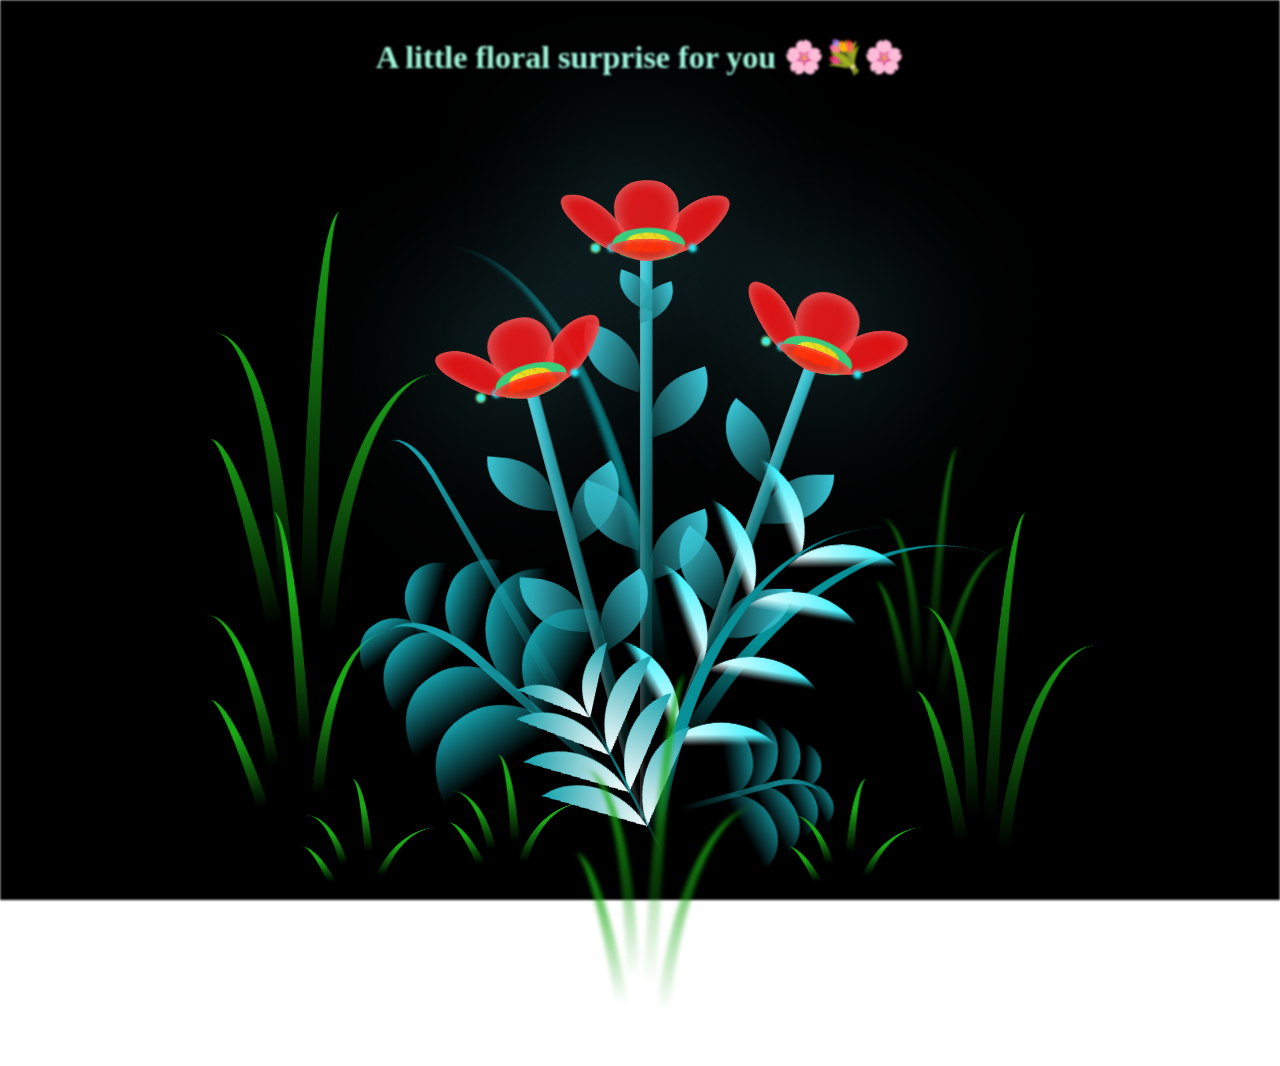
<file: index1.html>
<!doctype html>
<html lang="en">
  <head>
    <meta charset="UTF-8" />
    <meta http-equiv="X-UA-Compatible" content="IE=edge" />
    <meta name="viewport" content="width=device-width, initial-scale=1.0" />
    <link rel="stylesheet" href="style1.css" />
    <title>Blossoming Flowers at Magical Night</title>
  </head>
  <body class="not-loaded">
    <div class="night" style="text-align: center">
      <video class="night__video" autoplay muted loop playsinline>
        <source src="vid1.mp4" type="video/mp4" />
      </video>
      <h1 style="color: rgb(162, 247, 219); margin-top: 3%">
        A little floral surprise for you 🌸💐🌸
      </h1>
    </div>
    <div class="flowers">
      <div class="flower flower--1">
        <div class="flower__leafs flower__leafs--1">
          <div class="flower__leaf flower__leaf--1"></div>
          <div class="flower__leaf flower__leaf--2"></div>
          <div class="flower__leaf flower__leaf--3"></div>
          <div class="flower__leaf flower__leaf--4"></div>
          <div class="flower__white-circle"></div>

          <div class="flower__light flower__light--1"></div>
          <div class="flower__light flower__light--2"></div>
          <div class="flower__light flower__light--3"></div>
          <div class="flower__light flower__light--4"></div>
          <div class="flower__light flower__light--5"></div>
          <div class="flower__light flower__light--6"></div>
          <div class="flower__light flower__light--7"></div>
          <div class="flower__light flower__light--8"></div>
        </div>
        <div class="flower__line">
          <div class="flower__line__leaf flower__line__leaf--1"></div>
          <div class="flower__line__leaf flower__line__leaf--2"></div>
          <div class="flower__line__leaf flower__line__leaf--3"></div>
          <div class="flower__line__leaf flower__line__leaf--4"></div>
          <div class="flower__line__leaf flower__line__leaf--5"></div>
          <div class="flower__line__leaf flower__line__leaf--6"></div>
        </div>
      </div>

      <div class="flower flower--2">
        <div class="flower__leafs flower__leafs--2">
          <div class="flower__leaf flower__leaf--1"></div>
          <div class="flower__leaf flower__leaf--2"></div>
          <div class="flower__leaf flower__leaf--3"></div>
          <div class="flower__leaf flower__leaf--4"></div>
          <div class="flower__white-circle"></div>

          <div class="flower__light flower__light--1"></div>
          <div class="flower__light flower__light--2"></div>
          <div class="flower__light flower__light--3"></div>
          <div class="flower__light flower__light--4"></div>
          <div class="flower__light flower__light--5"></div>
          <div class="flower__light flower__light--6"></div>
          <div class="flower__light flower__light--7"></div>
          <div class="flower__light flower__light--8"></div>
        </div>
        <div class="flower__line">
          <div class="flower__line__leaf flower__line__leaf--1"></div>
          <div class="flower__line__leaf flower__line__leaf--2"></div>
          <div class="flower__line__leaf flower__line__leaf--3"></div>
          <div class="flower__line__leaf flower__line__leaf--4"></div>
        </div>
      </div>

      <div class="flower flower--3">
        <div class="flower__leafs flower__leafs--3">
          <div class="flower__leaf flower__leaf--1"></div>
          <div class="flower__leaf flower__leaf--2"></div>
          <div class="flower__leaf flower__leaf--3"></div>
          <div class="flower__leaf flower__leaf--4"></div>
          <div class="flower__white-circle"></div>

          <div class="flower__light flower__light--1"></div>
          <div class="flower__light flower__light--2"></div>
          <div class="flower__light flower__light--3"></div>
          <div class="flower__light flower__light--4"></div>
          <div class="flower__light flower__light--5"></div>
          <div class="flower__light flower__light--6"></div>
          <div class="flower__light flower__light--7"></div>
          <div class="flower__light flower__light--8"></div>
        </div>
        <div class="flower__line">
          <div class="flower__line__leaf flower__line__leaf--1"></div>
          <div class="flower__line__leaf flower__line__leaf--2"></div>
          <div class="flower__line__leaf flower__line__leaf--3"></div>
          <div class="flower__line__leaf flower__line__leaf--4"></div>
        </div>
      </div>

      <div class="grow-ans" style="--d: 1.2s">
        <div class="flower__g-long">
          <div class="flower__g-long__top"></div>
          <div class="flower__g-long__bottom"></div>
        </div>
      </div>

      <div class="growing-grass">
        <div class="flower__grass flower__grass--1">
          <div class="flower__grass--top"></div>
          <div class="flower__grass--bottom"></div>
          <div class="flower__grass__leaf flower__grass__leaf--1"></div>
          <div class="flower__grass__leaf flower__grass__leaf--2"></div>
          <div class="flower__grass__leaf flower__grass__leaf--3"></div>
          <div class="flower__grass__leaf flower__grass__leaf--4"></div>
          <div class="flower__grass__leaf flower__grass__leaf--5"></div>
          <div class="flower__grass__leaf flower__grass__leaf--6"></div>
          <div class="flower__grass__leaf flower__grass__leaf--7"></div>
          <div class="flower__grass__leaf flower__grass__leaf--8"></div>
          <div class="flower__grass__overlay"></div>
        </div>
      </div>

      <div class="growing-grass">
        <div class="flower__grass flower__grass--2">
          <div class="flower__grass--top"></div>
          <div class="flower__grass--bottom"></div>
          <div class="flower__grass__leaf flower__grass__leaf--1"></div>
          <div class="flower__grass__leaf flower__grass__leaf--2"></div>
          <div class="flower__grass__leaf flower__grass__leaf--3"></div>
          <div class="flower__grass__leaf flower__grass__leaf--4"></div>
          <div class="flower__grass__leaf flower__grass__leaf--5"></div>
          <div class="flower__grass__leaf flower__grass__leaf--6"></div>
          <div class="flower__grass__leaf flower__grass__leaf--7"></div>
          <div class="flower__grass__leaf flower__grass__leaf--8"></div>
          <div class="flower__grass__overlay"></div>
        </div>
      </div>

      <div class="grow-ans" style="--d: 2.4s">
        <div class="flower__g-right flower__g-right--1">
          <div class="leaf"></div>
        </div>
      </div>

      <div class="grow-ans" style="--d: 2.8s">
        <div class="flower__g-right flower__g-right--2">
          <div class="leaf"></div>
        </div>
      </div>

      <div class="grow-ans" style="--d: 2.8s">
        <div class="flower__g-front">
          <div
            class="flower__g-front__leaf-wrapper flower__g-front__leaf-wrapper--1"
          >
            <div class="flower__g-front__leaf"></div>
          </div>
          <div
            class="flower__g-front__leaf-wrapper flower__g-front__leaf-wrapper--2"
          >
            <div class="flower__g-front__leaf"></div>
          </div>
          <div
            class="flower__g-front__leaf-wrapper flower__g-front__leaf-wrapper--3"
          >
            <div class="flower__g-front__leaf"></div>
          </div>
          <div
            class="flower__g-front__leaf-wrapper flower__g-front__leaf-wrapper--4"
          >
            <div class="flower__g-front__leaf"></div>
          </div>
          <div
            class="flower__g-front__leaf-wrapper flower__g-front__leaf-wrapper--5"
          >
            <div class="flower__g-front__leaf"></div>
          </div>
          <div
            class="flower__g-front__leaf-wrapper flower__g-front__leaf-wrapper--6"
          >
            <div class="flower__g-front__leaf"></div>
          </div>
          <div
            class="flower__g-front__leaf-wrapper flower__g-front__leaf-wrapper--7"
          >
            <div class="flower__g-front__leaf"></div>
          </div>
          <div
            class="flower__g-front__leaf-wrapper flower__g-front__leaf-wrapper--8"
          >
            <div class="flower__g-front__leaf"></div>
          </div>
          <div class="flower__g-front__line"></div>
        </div>
      </div>

      <div class="grow-ans" style="--d: 3.2s">
        <div class="flower__g-fr">
          <div class="leaf"></div>
          <div class="flower__g-fr__leaf flower__g-fr__leaf--1"></div>
          <div class="flower__g-fr__leaf flower__g-fr__leaf--2"></div>
          <div class="flower__g-fr__leaf flower__g-fr__leaf--3"></div>
          <div class="flower__g-fr__leaf flower__g-fr__leaf--4"></div>
          <div class="flower__g-fr__leaf flower__g-fr__leaf--5"></div>
          <div class="flower__g-fr__leaf flower__g-fr__leaf--6"></div>
          <div class="flower__g-fr__leaf flower__g-fr__leaf--7"></div>
          <div class="flower__g-fr__leaf flower__g-fr__leaf--8"></div>
        </div>
      </div>

      <div class="long-g long-g--0">
        <div class="grow-ans" style="--d: 3s">
          <div class="leaf leaf--0"></div>
        </div>
        <div class="grow-ans" style="--d: 2.2s">
          <div class="leaf leaf--1"></div>
        </div>
        <div class="grow-ans" style="--d: 3.4s">
          <div class="leaf leaf--2"></div>
        </div>
        <div class="grow-ans" style="--d: 3.6s">
          <div class="leaf leaf--3"></div>
        </div>
      </div>

      <div class="long-g long-g--1">
        <div class="grow-ans" style="--d: 3.6s">
          <div class="leaf leaf--0"></div>
        </div>
        <div class="grow-ans" style="--d: 3.8s">
          <div class="leaf leaf--1"></div>
        </div>
        <div class="grow-ans" style="--d: 4s">
          <div class="leaf leaf--2"></div>
        </div>
        <div class="grow-ans" style="--d: 4.2s">
          <div class="leaf leaf--3"></div>
        </div>
      </div>

      <div class="long-g long-g--2">
        <div class="grow-ans" style="--d: 4s">
          <div class="leaf leaf--0"></div>
        </div>
        <div class="grow-ans" style="--d: 4.2s">
          <div class="leaf leaf--1"></div>
        </div>
        <div class="grow-ans" style="--d: 4.4s">
          <div class="leaf leaf--2"></div>
        </div>
        <div class="grow-ans" style="--d: 4.6s">
          <div class="leaf leaf--3"></div>
        </div>
      </div>

      <div class="long-g long-g--3">
        <div class="grow-ans" style="--d: 4s">
          <div class="leaf leaf--0"></div>
        </div>
        <div class="grow-ans" style="--d: 4.2s">
          <div class="leaf leaf--1"></div>
        </div>
        <div class="grow-ans" style="--d: 3s">
          <div class="leaf leaf--2"></div>
        </div>
        <div class="grow-ans" style="--d: 3.6s">
          <div class="leaf leaf--3"></div>
        </div>
      </div>

      <div class="long-g long-g--4">
        <div class="grow-ans" style="--d: 4s">
          <div class="leaf leaf--0"></div>
        </div>
        <div class="grow-ans" style="--d: 4.2s">
          <div class="leaf leaf--1"></div>
        </div>
        <div class="grow-ans" style="--d: 3s">
          <div class="leaf leaf--2"></div>
        </div>
        <div class="grow-ans" style="--d: 3.6s">
          <div class="leaf leaf--3"></div>
        </div>
      </div>

      <div class="long-g long-g--5">
        <div class="grow-ans" style="--d: 4s">
          <div class="leaf leaf--0"></div>
        </div>
        <div class="grow-ans" style="--d: 4.2s">
          <div class="leaf leaf--1"></div>
        </div>
        <div class="grow-ans" style="--d: 3s">
          <div class="leaf leaf--2"></div>
        </div>
        <div class="grow-ans" style="--d: 3.6s">
          <div class="leaf leaf--3"></div>
        </div>
      </div>

      <div class="long-g long-g--6">
        <div class="grow-ans" style="--d: 4.2s">
          <div class="leaf leaf--0"></div>
        </div>
        <div class="grow-ans" style="--d: 4.4s">
          <div class="leaf leaf--1"></div>
        </div>
        <div class="grow-ans" style="--d: 4.6s">
          <div class="leaf leaf--2"></div>
        </div>
        <div class="grow-ans" style="--d: 4.8s">
          <div class="leaf leaf--3"></div>
        </div>
      </div>

      <div class="long-g long-g--7">
        <div class="grow-ans" style="--d: 3s">
          <div class="leaf leaf--0"></div>
        </div>
        <div class="grow-ans" style="--d: 3.2s">
          <div class="leaf leaf--1"></div>
        </div>
        <div class="grow-ans" style="--d: 3.5s">
          <div class="leaf leaf--2"></div>
        </div>
        <div class="grow-ans" style="--d: 3.6s">
          <div class="leaf leaf--3"></div>
        </div>
      </div>
    </div>
  </body>
</html>
<script src="main1.js"></script>
</file>
<file: style1.css>
*,
*::after,
*::before {
  padding: 0;
  margin: 0;
  box-sizing: border-box;
}

:root {
  --dark-color: #ffffff;
}

body {
  display: flex;
  align-items: flex-end;
  justify-content: center;
  min-height: 100vh;
  background-color: var(--dark-color);
  overflow: hidden;
  perspective: 1000px;
}

.night {
  position: fixed;
  left: 50%;
  top: 0;
  transform: translateX(-50%);
  width: 100%;
  height: 100%;
  filter: blur(0.1vmin);
  background-color: #000000;
  overflow: hidden;
  z-index: 0;
}

.night::before {
  content: "";
  position: absolute;
  inset: 0;
  background: linear-gradient(rgba(0, 0, 0, 0.7), rgba(0, 0, 0, 0.7));
  z-index: 1;
}

.night__video {
  position: absolute;
  inset: 0;
  width: 100%;
  height: 100%;
  object-fit: cover;
  z-index: 0;
}

.night h1 {
  position: relative;
  z-index: 2;
}

.flowers {
  position: relative;
  transform: scale(0.9);
}

.flower {
  position: absolute;
  bottom: 10vmin;
  transform-origin: bottom center;
  z-index: 10;
  --fl-speed: 0.8s;
}
.flower--1 {
  animation: moving-flower-1 4s linear infinite;
}
.flower--1 .flower__line {
  height: 70vmin;
  animation-delay: 0.3s;
}
.flower--1 .flower__line__leaf--1 {
  animation: blooming-leaf-right var(--fl-speed) 1.6s backwards;
}
.flower--1 .flower__line__leaf--2 {
  animation: blooming-leaf-right var(--fl-speed) 1.4s backwards;
}
.flower--1 .flower__line__leaf--3 {
  animation: blooming-leaf-left var(--fl-speed) 1.2s backwards;
}
.flower--1 .flower__line__leaf--4 {
  animation: blooming-leaf-left var(--fl-speed) 1s backwards;
}
.flower--1 .flower__line__leaf--5 {
  animation: blooming-leaf-right var(--fl-speed) 1.8s backwards;
}
.flower--1 .flower__line__leaf--6 {
  animation: blooming-leaf-left var(--fl-speed) 2s backwards;
}
.flower--2 {
  left: 50%;
  transform: rotate(20deg);
  animation: moving-flower-2 4s linear infinite;
}
.flower--2 .flower__line {
  height: 60vmin;
  animation-delay: 0.6s;
}
.flower--2 .flower__line__leaf--1 {
  animation: blooming-leaf-right var(--fl-speed) 1.9s backwards;
}
.flower--2 .flower__line__leaf--2 {
  animation: blooming-leaf-right var(--fl-speed) 1.7s backwards;
}
.flower--2 .flower__line__leaf--3 {
  animation: blooming-leaf-left var(--fl-speed) 1.5s backwards;
}
.flower--2 .flower__line__leaf--4 {
  animation: blooming-leaf-left var(--fl-speed) 1.3s backwards;
}
.flower--3 {
  left: 50%;
  transform: rotate(-15deg);
  animation: moving-flower-3 4s linear infinite;
}
.flower--3 .flower__line {
  animation-delay: 0.9s;
}
.flower--3 .flower__line__leaf--1 {
  animation: blooming-leaf-right var(--fl-speed) 2.5s backwards;
}
.flower--3 .flower__line__leaf--2 {
  animation: blooming-leaf-right var(--fl-speed) 2.3s backwards;
}
.flower--3 .flower__line__leaf--3 {
  animation: blooming-leaf-left var(--fl-speed) 2.1s backwards;
}
.flower--3 .flower__line__leaf--4 {
  animation: blooming-leaf-left var(--fl-speed) 1.9s backwards;
}
.flower__leafs {
  position: relative;
  animation: blooming-flower 2s backwards;
}
.flower__leafs--1 {
  animation-delay: 1.1s;
}
.flower__leafs--2 {
  animation-delay: 1.4s;
}
.flower__leafs--3 {
  animation-delay: 1.7s;
}
.flower__leafs::after {
  content: "";
  position: absolute;
  left: 0;
  top: 0;
  transform: translate(-50%, -100%);
  width: 8vmin;
  height: 8vmin;
  background-color: #6bf0ff;
  filter: blur(10vmin);
}
.flower__leaf {
  position: absolute;
  bottom: 0;
  left: 50%;
  width: 8vmin;
  height: 11vmin;
  border-radius: 51% 49% 47% 53%/44% 45% 55% 69%;
  background-color: #a7ffee;
  background-image: linear-gradient(to top, #ff0000, #ff0000);
  transform-origin: bottom center;
  opacity: 0.9;
  box-shadow: inset 0 0 2vmin rgba(255, 255, 255, 0.5);
}
.flower__leaf--1 {
  transform: translate(-10%, 1%) rotateY(40deg) rotateX(-50deg);
}
.flower__leaf--2 {
  transform: translate(-50%, -4%) rotateX(40deg);
}
.flower__leaf--3 {
  transform: translate(-90%, 0%) rotateY(45deg) rotateX(50deg);
}
.flower__leaf--4 {
  width: 8vmin;
  height: 8vmin;
  transform-origin: bottom left;
  border-radius: 4vmin 10vmin 4vmin 4vmin;
  transform: translate(0%, 18%) rotateX(70deg) rotate(-43deg);
  background-image: linear-gradient(to top, #ff0404, #ff0000);
  z-index: 1;
  opacity: 0.8;
}
.flower__white-circle {
  position: absolute;
  left: -3.5vmin;
  top: -3vmin;
  width: 9vmin;
  height: 4vmin;
  border-radius: 50%;
  background-color: #34c96e;
}
.flower__white-circle::after {
  content: "";
  position: absolute;
  left: 50%;
  top: 45%;
  transform: translate(-50%, -50%);
  width: 60%;
  height: 60%;
  border-radius: inherit;
  background-image:
    repeating-linear-gradient(
      135deg,
      rgba(0, 0, 0, 0.03) 0px,
      rgba(0, 0, 0, 0.03) 1px,
      transparent 1px,
      transparent 12px
    ),
    repeating-linear-gradient(
      45deg,
      rgba(0, 0, 0, 0.03) 0px,
      rgba(0, 0, 0, 0.03) 1px,
      transparent 1px,
      transparent 12px
    ),
    repeating-linear-gradient(
      67.5deg,
      rgba(0, 0, 0, 0.03) 0px,
      rgba(0, 0, 0, 0.03) 1px,
      transparent 1px,
      transparent 12px
    ),
    repeating-linear-gradient(
      135deg,
      rgba(0, 0, 0, 0.03) 0px,
      rgba(0, 0, 0, 0.03) 1px,
      transparent 1px,
      transparent 12px
    ),
    repeating-linear-gradient(
      45deg,
      rgba(0, 0, 0, 0.03) 0px,
      rgba(0, 0, 0, 0.03) 1px,
      transparent 1px,
      transparent 12px
    ),
    repeating-linear-gradient(
      112.5deg,
      rgba(0, 0, 0, 0.03) 0px,
      rgba(0, 0, 0, 0.03) 1px,
      transparent 1px,
      transparent 12px
    ),
    repeating-linear-gradient(
      112.5deg,
      rgba(0, 0, 0, 0.03) 0px,
      rgba(0, 0, 0, 0.03) 1px,
      transparent 1px,
      transparent 12px
    ),
    repeating-linear-gradient(
      45deg,
      rgba(0, 0, 0, 0.03) 0px,
      rgba(0, 0, 0, 0.03) 1px,
      transparent 1px,
      transparent 12px
    ),
    repeating-linear-gradient(
      22.5deg,
      rgba(0, 0, 0, 0.03) 0px,
      rgba(0, 0, 0, 0.03) 1px,
      transparent 1px,
      transparent 12px
    ),
    repeating-linear-gradient(
      45deg,
      rgba(0, 0, 0, 0.03) 0px,
      rgba(0, 0, 0, 0.03) 1px,
      transparent 1px,
      transparent 12px
    ),
    repeating-linear-gradient(
      22.5deg,
      rgba(0, 0, 0, 0.03) 0px,
      rgba(0, 0, 0, 0.03) 1px,
      transparent 1px,
      transparent 12px
    ),
    repeating-linear-gradient(
      135deg,
      rgba(0, 0, 0, 0.03) 0px,
      rgba(0, 0, 0, 0.03) 1px,
      transparent 1px,
      transparent 12px
    ),
    repeating-linear-gradient(
      157.5deg,
      rgba(0, 0, 0, 0.03) 0px,
      rgba(0, 0, 0, 0.03) 1px,
      transparent 1px,
      transparent 12px
    ),
    repeating-linear-gradient(
      67.5deg,
      rgba(0, 0, 0, 0.03) 0px,
      rgba(0, 0, 0, 0.03) 1px,
      transparent 1px,
      transparent 12px
    ),
    repeating-linear-gradient(
      67.5deg,
      rgba(0, 0, 0, 0.03) 0px,
      rgba(0, 0, 0, 0.03) 1px,
      transparent 1px,
      transparent 12px
    ),
    linear-gradient(90deg, rgb(255, 235, 18), rgb(255, 206, 0));
}
.flower__line {
  height: 55vmin;
  width: 1.5vmin;
  background-image:
    linear-gradient(
      to left,
      rgba(0, 0, 0, 0.2),
      transparent,
      rgba(255, 255, 255, 0.2)
    ),
    linear-gradient(to top, transparent 10%, #14757a, #39c6d6);
  box-shadow: inset 0 0 2px rgba(0, 0, 0, 0.5);
  animation: grow-flower-tree 4s backwards;
}
.flower__line__leaf {
  --w: 7vmin;
  --h: calc(var(--w) + 2vmin);
  position: absolute;
  top: 20%;
  left: 90%;
  width: var(--w);
  height: var(--h);
  border-top-right-radius: var(--h);
  border-bottom-left-radius: var(--h);
  background-image: linear-gradient(to top, rgba(20, 117, 122, 0.4), #39c6d6);
}
.flower__line__leaf--1 {
  transform: rotate(70deg) rotateY(30deg);
}
.flower__line__leaf--2 {
  top: 45%;
  transform: rotate(70deg) rotateY(30deg);
}
.flower__line__leaf--3,
.flower__line__leaf--4,
.flower__line__leaf--6 {
  border-top-right-radius: 0;
  border-bottom-left-radius: 0;
  border-top-left-radius: var(--h);
  border-bottom-right-radius: var(--h);
  left: -460%;
  top: 12%;
  transform: rotate(-70deg) rotateY(30deg);
}
.flower__line__leaf--4 {
  top: 40%;
}
.flower__line__leaf--5 {
  top: 0;
  transform-origin: left;
  transform: rotate(70deg) rotateY(30deg) scale(0.6);
}
.flower__line__leaf--6 {
  top: -2%;
  left: -450%;
  transform-origin: right;
  transform: rotate(-70deg) rotateY(30deg) scale(0.6);
}
.flower__light {
  position: absolute;
  bottom: 0vmin;
  width: 1vmin;
  height: 1vmin;
  background-color: rgb(255, 251, 0);
  border-radius: 50%;
  filter: blur(0.2vmin);
  animation: light-ans 4s linear infinite backwards;
}
.flower__light:nth-child(odd) {
  background-color: #23f0ff;
}
.flower__light--1 {
  left: -2vmin;
  animation-delay: 1s;
}
.flower__light--2 {
  left: 3vmin;
  animation-delay: 0.5s;
}
.flower__light--3 {
  left: -6vmin;
  animation-delay: 0.3s;
}
.flower__light--4 {
  left: 6vmin;
  animation-delay: 0.9s;
}
.flower__light--5 {
  left: -1vmin;
  animation-delay: 1.5s;
}
.flower__light--6 {
  left: -4vmin;
  animation-delay: 3s;
}
.flower__light--7 {
  left: 3vmin;
  animation-delay: 2s;
}
.flower__light--8 {
  left: -6vmin;
  animation-delay: 3.5s;
}
.flower__grass {
  --c: #159faa;
  --line-w: 1.5vmin;
  position: absolute;
  bottom: 12vmin;
  left: -7vmin;
  display: flex;
  flex-direction: column;
  align-items: flex-end;
  z-index: 20;
  transform-origin: bottom center;
  transform: rotate(-48deg) rotateY(40deg);
}
.flower__grass--1 {
  animation: moving-grass 2s linear infinite;
}
.flower__grass--2 {
  left: 2vmin;
  bottom: 10vmin;
  transform: scale(0.5) rotate(75deg) rotateX(10deg) rotateY(-200deg);
  opacity: 0.8;
  z-index: 0;
  animation: moving-grass--2 1.5s linear infinite;
}
.flower__grass--top {
  width: 7vmin;
  height: 10vmin;
  border-top-right-radius: 100%;
  border-right: var(--line-w) solid var(--c);
  transform-origin: bottom center;
  transform: rotate(-2deg);
}
.flower__grass--bottom {
  margin-top: -2px;
  width: var(--line-w);
  height: 25vmin;
  background-image: linear-gradient(to top, transparent, var(--c));
}
.flower__grass__leaf {
  --size: 10vmin;
  position: absolute;
  width: calc(var(--size) * 2.1);
  height: var(--size);
  border-top-left-radius: var(--size);
  border-top-right-radius: var(--size);
  background-image: linear-gradient(
    to top,
    transparent,
    transparent 30%,
    var(--c)
  );
  z-index: 100;
}
.flower__grass__leaf--1 {
  top: -6%;
  left: 30%;
  --size: 6vmin;
  transform: rotate(-20deg);
  animation: growing-grass-ans--1 2s 2.6s backwards;
}
@keyframes growing-grass-ans--1 {
  0% {
    transform-origin: bottom left;
    transform: rotate(-20deg) scale(0);
  }
}
.flower__grass__leaf--2 {
  top: -5%;
  left: -110%;
  --size: 6vmin;
  transform: rotate(10deg);
  animation: growing-grass-ans--2 2s 2.4s linear backwards;
}
@keyframes growing-grass-ans--2 {
  0% {
    transform-origin: bottom right;
    transform: rotate(10deg) scale(0);
  }
}
.flower__grass__leaf--3 {
  top: 5%;
  left: 60%;
  --size: 8vmin;
  transform: rotate(-18deg) rotateX(-20deg);
  animation: growing-grass-ans--3 2s 2.2s linear backwards;
}
@keyframes growing-grass-ans--3 {
  0% {
    transform-origin: bottom left;
    transform: rotate(-18deg) rotateX(-20deg) scale(0);
  }
}
.flower__grass__leaf--4 {
  top: 6%;
  left: -135%;
  --size: 8vmin;
  transform: rotate(2deg);
  animation: growing-grass-ans--4 2s 2s linear backwards;
}
@keyframes growing-grass-ans--4 {
  0% {
    transform-origin: bottom right;
    transform: rotate(2deg) scale(0);
  }
}
.flower__grass__leaf--5 {
  top: 20%;
  left: 60%;
  --size: 10vmin;
  transform: rotate(-24deg) rotateX(-20deg);
  animation: growing-grass-ans--5 2s 1.8s linear backwards;
}
@keyframes growing-grass-ans--5 {
  0% {
    transform-origin: bottom left;
    transform: rotate(-24deg) rotateX(-20deg) scale(0);
  }
}
.flower__grass__leaf--6 {
  top: 22%;
  left: -180%;
  --size: 10vmin;
  transform: rotate(10deg);
  animation: growing-grass-ans--6 2s 1.6s linear backwards;
}
@keyframes growing-grass-ans--6 {
  0% {
    transform-origin: bottom right;
    transform: rotate(10deg) scale(0);
  }
}
.flower__grass__leaf--7 {
  top: 39%;
  left: 70%;
  --size: 10vmin;
  transform: rotate(-10deg);
  animation: growing-grass-ans--7 2s 1.4s linear backwards;
}
@keyframes growing-grass-ans--7 {
  0% {
    transform-origin: bottom left;
    transform: rotate(-10deg) scale(0);
  }
}
.flower__grass__leaf--8 {
  top: 40%;
  left: -215%;
  --size: 11vmin;
  transform: rotate(10deg);
  animation: growing-grass-ans--8 2s 1.2s linear backwards;
}
@keyframes growing-grass-ans--8 {
  0% {
    transform-origin: bottom right;
    transform: rotate(10deg) scale(0);
  }
}
.flower__grass__overlay {
  position: absolute;
  top: -10%;
  right: 0%;
  width: 100%;
  height: 100%;
  /* background-color: rgba(0, 0, 0, 0.6); */
  filter: blur(1.5vmin);
  z-index: 100;
}
.flower__g-long {
  --w: 2vmin;
  --h: 6vmin;
  --c: #159faa;
  position: absolute;
  bottom: 10vmin;
  left: -3vmin;
  transform-origin: bottom center;
  transform: rotate(-30deg) rotateY(-20deg);
  display: flex;
  flex-direction: column;
  align-items: flex-end;
  animation: flower-g-long-ans 3s linear infinite;
}
@keyframes flower-g-long-ans {
  0%,
  100% {
    transform: rotate(-30deg) rotateY(-20deg);
  }
  50% {
    transform: rotate(-32deg) rotateY(-20deg);
  }
}
.flower__g-long__top {
  top: calc(var(--h) * -1);
  width: calc(var(--w) + 1vmin);
  height: var(--h);
  border-top-right-radius: 100%;
  border-right: 0.7vmin solid var(--c);
  transform: translate(-0.7vmin, 1vmin);
}
.flower__g-long__bottom {
  width: var(--w);
  height: 50vmin;
  transform-origin: bottom center;
  background-image: linear-gradient(to top, transparent 30%, var(--c));
  box-shadow: inset 0 0 2px rgba(0, 0, 0, 0.5);
  -webkit-clip-path: polygon(35% 0, 65% 1%, 100% 100%, 0% 100%);
  clip-path: polygon(35% 0, 65% 1%, 100% 100%, 0% 100%);
}
.flower__g-right {
  position: absolute;
  bottom: 6vmin;
  left: -2vmin;
  transform-origin: bottom left;
  transform: rotate(20deg);
}
.flower__g-right .leaf {
  width: 30vmin;
  height: 50vmin;
  border-top-left-radius: 100%;
  border-left: 2vmin solid #079097;
  /* background-image: linear-gradient(to bottom, transparent, var(--dark-color) 60%); */
  -webkit-mask-image: linear-gradient(to top, transparent 30%, #079097 60%);
}
.flower__g-right--1 {
  animation: flower-g-right-ans 2.5s linear infinite;
}
.flower__g-right--2 {
  left: 5vmin;
  transform: rotateY(-180deg);
  animation: flower-g-right-ans--2 3s linear infinite;
}
.flower__g-right--2 .leaf {
  height: 75vmin;
  filter: blur(0.3vmin);
  opacity: 0.8;
}
@keyframes flower-g-right-ans {
  0%,
  100% {
    transform: rotate(20deg);
  }
  50% {
    transform: rotate(24deg) rotateX(-20deg);
  }
}
@keyframes flower-g-right-ans--2 {
  0%,
  100% {
    transform: rotateY(-180deg) rotate(0deg) rotateX(-20deg);
  }
  50% {
    transform: rotateY(-180deg) rotate(6deg) rotateX(-20deg);
  }
}
.flower__g-front {
  position: absolute;
  bottom: 6vmin;
  left: 2.5vmin;
  z-index: 100;
  transform-origin: bottom center;
  transform: rotate(-28deg) rotateY(30deg) scale(1.04);
  animation: flower__g-front-ans 2s linear infinite;
}
@keyframes flower__g-front-ans {
  0%,
  100% {
    transform: rotate(-28deg) rotateY(30deg) scale(1.04);
  }
  50% {
    transform: rotate(-35deg) rotateY(40deg) scale(1.04);
  }
}
.flower__g-front__line {
  width: 0.3vmin;
  height: 20vmin;
  background-image: linear-gradient(
    to top,
    transparent,
    #079097,
    transparent 100%
  );
  position: relative;
}
.flower__g-front__leaf-wrapper {
  position: absolute;
  top: 0;
  left: 0;
  transform-origin: bottom left;
  transform: rotate(10deg);
}
.flower__g-front__leaf-wrapper:nth-child(even) {
  left: 0vmin;
  transform: rotateY(-180deg) rotate(5deg);
  animation: flower__g-front__leaf-left-ans 1s ease-in backwards;
}
.flower__g-front__leaf-wrapper:nth-child(odd) {
  animation: flower__g-front__leaf-ans 1s ease-in backwards;
}
.flower__g-front__leaf-wrapper--1 {
  top: -8vmin;
  transform: scale(0.7);
  animation: flower__g-front__leaf-ans 1s 5.5s ease-in backwards !important;
}
.flower__g-front__leaf-wrapper--2 {
  top: -8vmin;
  transform: rotateY(-180deg) scale(0.7) !important;
  animation: flower__g-front__leaf-left-ans-2 1s 4.6s ease-in backwards !important;
}
.flower__g-front__leaf-wrapper--3 {
  top: -3vmin;
  animation: flower__g-front__leaf-ans 1s 4.6s ease-in backwards;
}
.flower__g-front__leaf-wrapper--4 {
  top: -3vmin;
  transform: rotateY(-180deg) scale(0.9) !important;
  animation: flower__g-front__leaf-left-ans-2 1s 4.6s ease-in backwards !important;
}
@keyframes flower__g-front__leaf-left-ans-2 {
  0% {
    transform: rotateY(-180deg) scale(0);
  }
}
.flower__g-front__leaf-wrapper--5,
.flower__g-front__leaf-wrapper--6 {
  top: 2vmin;
}
.flower__g-front__leaf-wrapper--7,
.flower__g-front__leaf-wrapper--8 {
  top: 6.5vmin;
}
.flower__g-front__leaf-wrapper--2 {
  animation-delay: 5.2s !important;
}
.flower__g-front__leaf-wrapper--3 {
  animation-delay: 4.9s !important;
}
.flower__g-front__leaf-wrapper--5 {
  animation-delay: 4.3s !important;
}
.flower__g-front__leaf-wrapper--6 {
  animation-delay: 4.1s !important;
}
.flower__g-front__leaf-wrapper--7 {
  animation-delay: 3.8s !important;
}
.flower__g-front__leaf-wrapper--8 {
  animation-delay: 3.5s !important;
}
@keyframes flower__g-front__leaf-ans {
  0% {
    transform: rotate(10deg) scale(0);
  }
}
@keyframes flower__g-front__leaf-left-ans {
  0% {
    transform: rotateY(-180deg) rotate(5deg) scale(0);
  }
}
.flower__g-front__leaf {
  width: 10vmin;
  height: 10vmin;
  border-radius: 100% 0% 0% 100%/100% 100% 0% 0%;
  box-shadow: inset 0 2px 1vmin hsla(184, 97%, 58%, 0.2);
  background-image:
    linear-gradient(to bottom left, transparent, var(--dark-color)),
    linear-gradient(to bottom right, #159faa 50%, transparent 50%, transparent);
  -webkit-mask-image: linear-gradient(
    to bottom right,
    #159faa 50%,
    transparent 50%,
    transparent
  );
  mask-image: linear-gradient(
    to bottom right,
    #159faa 50%,
    transparent 50%,
    transparent
  );
}
.flower__g-fr {
  position: absolute;
  bottom: -4vmin;
  left: vmin;
  transform-origin: bottom left;
  z-index: 10;
  animation: flower__g-fr-ans 2s linear infinite;
}
@keyframes flower__g-fr-ans {
  0%,
  100% {
    transform: rotate(2deg);
  }
  50% {
    transform: rotate(4deg);
  }
}
.flower__g-fr .leaf {
  width: 30vmin;
  height: 50vmin;
  border-top-left-radius: 100%;
  border-left: 2vmin solid #079097;
  -webkit-mask-image: linear-gradient(to top, transparent 25%, #079097 50%);
  position: relative;
  z-index: 1;
}
.flower__g-fr__leaf {
  position: absolute;
  top: 0;
  left: 0;
  width: 10vmin;
  height: 10vmin;
  border-radius: 100% 0% 0% 100%/100% 100% 0% 0%;
  box-shadow: inset 0 2px 1vmin hsla(184, 97%, 58%, 0.2);
  background-image:
    linear-gradient(to bottom left, transparent, var(--dark-color) 98%),
    linear-gradient(to bottom right, #23f0ff 45%, transparent 50%, transparent);
  -webkit-mask-image: linear-gradient(
    135deg,
    #159faa 40%,
    transparent 50%,
    transparent
  );
}
.flower__g-fr__leaf--1 {
  left: 20vmin;
  transform: rotate(45deg);
  animation: flower__g-fr-leaft-ans-1 0.5s 5.2s linear backwards;
}
@keyframes flower__g-fr-leaft-ans-1 {
  0% {
    transform-origin: left;
    transform: rotate(45deg) scale(0);
  }
}
.flower__g-fr__leaf--2 {
  left: 12vmin;
  top: -7vmin;
  transform: rotate(25deg) rotateY(-180deg);
  animation: flower__g-fr-leaft-ans-6 0.5s 5s linear backwards;
}
.flower__g-fr__leaf--3 {
  left: 15vmin;
  top: 6vmin;
  transform: rotate(55deg);
  animation: flower__g-fr-leaft-ans-5 0.5s 4.8s linear backwards;
}
.flower__g-fr__leaf--4 {
  left: 6vmin;
  top: -2vmin;
  transform: rotate(25deg) rotateY(-180deg);
  animation: flower__g-fr-leaft-ans-6 0.5s 4.6s linear backwards;
}
.flower__g-fr__leaf--5 {
  left: 10vmin;
  top: 14vmin;
  transform: rotate(55deg);
  animation: flower__g-fr-leaft-ans-5 0.5s 4.4s linear backwards;
}
@keyframes flower__g-fr-leaft-ans-5 {
  0% {
    transform-origin: left;
    transform: rotate(55deg) scale(0);
  }
}
.flower__g-fr__leaf--6 {
  left: 0vmin;
  top: 6vmin;
  transform: rotate(25deg) rotateY(-180deg);
  animation: flower__g-fr-leaft-ans-6 0.5s 4.2s linear backwards;
}
@keyframes flower__g-fr-leaft-ans-6 {
  0% {
    transform-origin: right;
    transform: rotate(25deg) rotateY(-180deg) scale(0);
  }
}
.flower__g-fr__leaf--7 {
  left: 5vmin;
  top: 22vmin;
  transform: rotate(45deg);
  animation: flower__g-fr-leaft-ans-7 0.5s 4s linear backwards;
}
@keyframes flower__g-fr-leaft-ans-7 {
  0% {
    transform-origin: left;
    transform: rotate(45deg) scale(0);
  }
}
.flower__g-fr__leaf--8 {
  left: -4vmin;
  top: 15vmin;
  transform: rotate(15deg) rotateY(-180deg);
  animation: flower__g-fr-leaft-ans-8 0.5s 3.8s linear backwards;
}
@keyframes flower__g-fr-leaft-ans-8 {
  0% {
    transform-origin: right;
    transform: rotate(15deg) rotateY(-180deg) scale(0);
  }
}

.long-g {
  position: absolute;
  bottom: 25vmin;
  left: -42vmin;
  transform-origin: bottom left;
}
.long-g--1 {
  bottom: 0vmin;
  transform: scale(0.8) rotate(-5deg);
}
.long-g--1 .leaf {
  -webkit-mask-image: linear-gradient(
    to top,
    transparent 40%,
    #079097 80%
  ) !important;
}
.long-g--1 .leaf--1 {
  --w: 5vmin;
  --h: 60vmin;
  left: -2vmin;
  transform: rotate(3deg) rotateY(-180deg);
}
.long-g--2,
.long-g--3 {
  bottom: -3vmin;
  left: -35vmin;
  transform-origin: center;
  transform: scale(0.6) rotateX(60deg);
}
.long-g--2 .leaf,
.long-g--3 .leaf {
  -webkit-mask-image: linear-gradient(
    to top,
    transparent 50%,
    #079097 80%
  ) !important;
}
.long-g--2 .leaf--1,
.long-g--3 .leaf--1 {
  left: -1vmin;
  transform: rotateY(-180deg);
}
.long-g--3 {
  left: -17vmin;
  bottom: 0vmin;
}
.long-g--3 .leaf {
  -webkit-mask-image: linear-gradient(
    to top,
    transparent 40%,
    #079097 80%
  ) !important;
}
.long-g--4 {
  left: 25vmin;
  bottom: -3vmin;
  transform-origin: center;
  transform: scale(0.6) rotateX(60deg);
}
.long-g--4 .leaf {
  -webkit-mask-image: linear-gradient(
    to top,
    transparent 50%,
    #079097 80%
  ) !important;
}
.long-g--5 {
  left: 42vmin;
  bottom: 0vmin;
  transform: scale(0.8) rotate(2deg);
}
.long-g--6 {
  left: 0vmin;
  bottom: -20vmin;
  z-index: 100;
  filter: blur(0.3vmin);
  transform: scale(0.8) rotate(2deg);
}
.long-g--7 {
  left: 35vmin;
  bottom: 20vmin;
  z-index: -1;
  filter: blur(0.3vmin);
  transform: scale(0.6) rotate(2deg);
  opacity: 0.7;
}
.long-g .leaf {
  --w: 15vmin;
  --h: 40vmin;
  --c: #1aaa15;
  position: absolute;
  bottom: 0;
  width: var(--w);
  height: var(--h);
  border-top-left-radius: 100%;
  border-left: 2vmin solid var(--c);
  -webkit-mask-image: linear-gradient(
    to top,
    transparent 20%,
    var(--dark-color)
  );
  transform-origin: bottom center;
}
.long-g .leaf--0 {
  left: 2vmin;
  animation: leaf-ans-1 4s linear infinite;
}
.long-g .leaf--1 {
  --w: 5vmin;
  --h: 60vmin;
  animation: leaf-ans-1 4s linear infinite;
}
.long-g .leaf--2 {
  --w: 10vmin;
  --h: 40vmin;
  left: -0.5vmin;
  bottom: 5vmin;
  transform-origin: bottom left;
  transform: rotateY(-180deg);
  animation: leaf-ans-2 3s linear infinite;
}
.long-g .leaf--3 {
  --w: 5vmin;
  --h: 30vmin;
  left: -1vmin;
  bottom: 3.2vmin;
  transform-origin: bottom left;
  transform: rotate(-10deg) rotateY(-180deg);
  animation: leaf-ans-3 3s linear infinite;
}

@keyframes leaf-ans-1 {
  0%,
  100% {
    transform: rotate(-5deg) scale(1);
  }
  50% {
    transform: rotate(5deg) scale(1.1);
  }
}
@keyframes leaf-ans-2 {
  0%,
  100% {
    transform: rotateY(-180deg) rotate(5deg);
  }
  50% {
    transform: rotateY(-180deg) rotate(0deg) scale(1.1);
  }
}
@keyframes leaf-ans-3 {
  0%,
  100% {
    transform: rotate(-10deg) rotateY(-180deg);
  }
  50% {
    transform: rotate(-20deg) rotateY(-180deg);
  }
}
.grow-ans {
  animation: grow-ans 2s var(--d) backwards;
}

@keyframes grow-ans {
  0% {
    transform: scale(0);
    opacity: 0;
  }
}
@keyframes light-ans {
  0% {
    opacity: 0;
    transform: translateY(0vmin);
  }
  25% {
    opacity: 1;
    transform: translateY(-5vmin) translateX(-2vmin);
  }
  50% {
    opacity: 1;
    transform: translateY(-15vmin) translateX(2vmin);
    filter: blur(0.2vmin);
  }
  75% {
    transform: translateY(-20vmin) translateX(-2vmin);
    filter: blur(0.2vmin);
  }
  100% {
    transform: translateY(-30vmin);
    opacity: 0;
    filter: blur(1vmin);
  }
}
@keyframes moving-flower-1 {
  0%,
  100% {
    transform: rotate(2deg);
  }
  50% {
    transform: rotate(-2deg);
  }
}
@keyframes moving-flower-2 {
  0%,
  100% {
    transform: rotate(18deg);
  }
  50% {
    transform: rotate(14deg);
  }
}
@keyframes moving-flower-3 {
  0%,
  100% {
    transform: rotate(-18deg);
  }
  50% {
    transform: rotate(-20deg) rotateY(-10deg);
  }
}
@keyframes blooming-leaf-right {
  0% {
    transform-origin: left;
    transform: rotate(70deg) rotateY(30deg) scale(0);
  }
}
@keyframes blooming-leaf-left {
  0% {
    transform-origin: right;
    transform: rotate(-70deg) rotateY(30deg) scale(0);
  }
}
@keyframes grow-flower-tree {
  0% {
    height: 0;
    border-radius: 1vmin;
  }
}
@keyframes blooming-flower {
  0% {
    transform: scale(0);
  }
}
@keyframes moving-grass {
  0%,
  100% {
    transform: rotate(-48deg) rotateY(40deg);
  }
  50% {
    transform: rotate(-50deg) rotateY(40deg);
  }
}
@keyframes moving-grass--2 {
  0%,
  100% {
    transform: scale(0.5) rotate(75deg) rotateX(10deg) rotateY(-200deg);
  }
  50% {
    transform: scale(0.5) rotate(79deg) rotateX(10deg) rotateY(-200deg);
  }
}
.growing-grass {
  animation: growing-grass-ans 1s 2s backwards;
}

@keyframes growing-grass-ans {
  0% {
    transform: scale(0);
  }
}
.not-loaded * {
  animation-play-state: paused !important;
} /*# sourceMappingURL=style.css.map */
</file>
